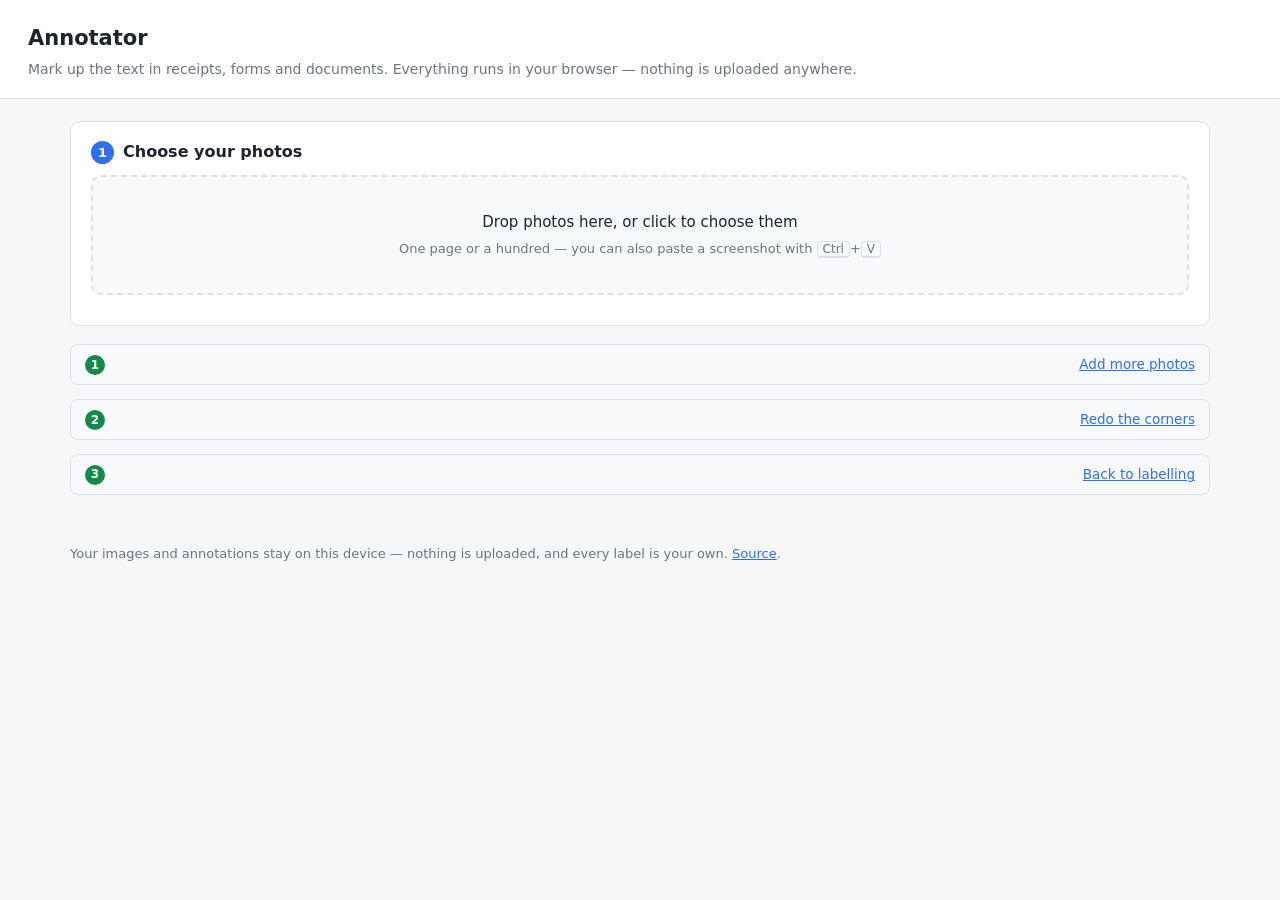
<file: index.html>
<!doctype html>
<html lang="en">
<head>
<meta charset="utf-8">
<meta name="viewport" content="width=device-width, initial-scale=1">
<title>Annotator</title>
<meta name="description" content="Mark up the text in receipts, forms and documents, in your browser.">
<link rel="stylesheet" href="assets/style.css">
</head>
<body>

<header>
  <h1>Annotator</h1>
  <p class="sub">
    Mark up the text in receipts, forms and documents. Everything runs in your
    browser &mdash; nothing is uploaded anywhere.
  </p>
</header>

<main>
  <section class="step" id="step-photo">
    <h2><span class="num">1</span> Choose your photos</h2>
    <label class="drop" id="drop-zone">
      <span class="drop-main">Drop photos here, or click to choose them</span>
      <span class="drop-sub">One page or a hundred &mdash; you can also paste a
        screenshot with <kbd>Ctrl</kbd>+<kbd>V</kbd></span>
      <input type="file" id="file-input" multiple
             accept=".png,.jpg,.jpeg,.webp">
    </label>
    <span id="upload-msg" class="msg"></span>
  </section>

  <div class="done" id="done-photo" hidden>
    <span class="tick">1</span>
    <span id="done-photo-text"></span>
    <button id="btn-add-photos" class="link">Add more photos</button>
  </div>

  <!-- Where you are in the batch, and how much of it is left. -->
  <div class="rail" id="rail" hidden>
    <div class="rail-head">
      <span id="rail-count"></span>
      <span class="rail-track" role="progressbar" aria-valuemin="0">
        <span class="rail-bar" id="rail-bar"></span>
      </span>
      <button id="btn-prev-page" class="ghost small">Previous</button>
      <button id="btn-next-page" class="ghost small">Next</button>
      <button id="btn-export-all" class="small">Export everything</button>
    </div>
    <div class="rail-list" id="rail-list"></div>
  </div>

  <section class="step" id="step-corners" hidden>
    <h2><span class="num">2</span> Click the 4 corners of the page</h2>
    <p class="help">
      Click each corner once, going around the edge. The sides can be slanted.
      Drag a corner to nudge it.
    </p>
    <div class="controls">
      <button id="btn-undo-corner" class="ghost">Undo last corner</button>
      <button id="btn-clear-corners" class="ghost">Clear</button>
      <button id="btn-skip" class="ghost">Skip &mdash; it is already flat</button>
      <button id="btn-straighten" disabled>Straighten it</button>
      <span id="corner-count" class="msg">0 of 4 corners</span>
    </div>
    <div class="canvas-wrap">
      <canvas id="canvas-corners"></canvas>
    </div>
  </section>

  <div class="done" id="done-corners" hidden>
    <span class="tick">2</span>
    <span id="done-corners-text"></span>
    <button id="btn-redo-corners" class="link">Redo the corners</button>
  </div>

  <section class="step" id="step-boxes" hidden>
    <h2><span class="num">3</span> Box the text and type what it says</h2>
    <p class="help">
      Drag across a piece of text to box it, type what it says, and press
      <kbd>Enter</kbd> to finish it and draw the next. A box with no label yet
      is drawn <b>dashed grey</b>. Click a box to edit it, drag its middle to
      move it or a corner to resize it. <kbd>Esc</kbd> deselects,
      <kbd>Delete</kbd> removes the selected box, and <kbd>Ctrl</kbd>+<kbd>Z</kbd>
      takes back the last one drawn.
    </p>
    <div class="controls">
      <button id="btn-delete-box" class="ghost">Delete selected</button>
      <button id="btn-clear-boxes" class="ghost">Clear all boxes</button>
      <button id="btn-done-boxes">Done with this page</button>
      <span id="box-count" class="msg">0 boxes</span>
    </div>

    <div class="editor">
      <div class="canvas-wrap">
        <canvas id="canvas-boxes"></canvas>
      </div>

      <aside class="side">
        <h3>Selected box</h3>
        <label>What does it say?
          <input type="text" id="box-text" placeholder="leave empty if unsure"
                 autocomplete="off">
        </label>
        <label>Kind
          <select id="box-kind">
            <option value="printed">printed</option>
            <option value="handwritten">handwritten</option>
            <option value="unknown">unknown</option>
          </select>
        </label>
        <p class="hint">
          Leave the text empty for anything you cannot read. Those boxes are
          exported as <code>###</code>, the don't-care marker, so the box is
          still learned but the text is not.
        </p>
        <hr>
        <h3>Boxes</h3>
        <ol id="box-list"></ol>
      </aside>
    </div>
  </section>

  <div class="done" id="done-boxes" hidden>
    <span class="tick">3</span>
    <span id="done-boxes-text"></span>
    <button id="btn-back-to-boxes" class="link">Back to labelling</button>
  </div>

  <section class="step" id="step-export" hidden>
    <h2><span class="num">4</span> Export the labels</h2>
    <p class="help" id="export-summary"></p>

    <div class="formats">
      <div class="format">
        <h3>Whole page, for a detector</h3>
        <p>
          Each page as you labelled it: <code>&lt;name&gt;.json</code> with
          every box, and <code>gt_&lt;name&gt;.txt</code> in
          <a href="https://rrc.cvc.uab.es/?ch=4&amp;com=tasks">ICDAR-2015</a>
          form, which text-detection trainers read. Unlabelled boxes go out as
          <code>###</code>. A batch arrives as one zip.
        </p>
        <button id="btn-download">Download page labels</button>
      </div>

      <div class="format">
        <h3>Cropped lines, for a recogniser</h3>
        <p>
          One PNG per labelled box plus a tab-separated
          <code>labels.txt</code>, zipped &mdash; what PaddleOCR, MMOCR and
          TrOCR read for recognition. A batch keeps a folder per page and
          shares one label file. Unlabelled boxes are left out, since there is
          nothing to learn from them.
        </p>
        <button id="btn-download-crops">Download crops</button>
      </div>
    </div>
    <span id="save-msg" class="msg"></span>
  </section>
</main>

<footer>
  <p>
    Your images and annotations stay on this device &mdash; nothing is
    uploaded, and every label is your own.
    <a href="https://github.com/k-byzid/Annotator-Tool">Source</a>.
  </p>
</footer>

<script type="module" src="assets/app.js"></script>
</body>
</html>
</file>
<file: assets/style.css>
:root {
  --bg: #f6f7f9;
  --panel: #ffffff;
  --sunk: #f7f9fb;
  --ink: #1d2430;
  --muted: #6b7480;
  --line: #dde1e7;
  --accent: #2f6fed;
  --accent-dark: #2557bd;
  --accent-wash: rgba(47, 111, 237, 0.08);
  --good: #14894a;
  --bad: #c02a2a;
  --warn-ink: #8a6d0b;
  --warn-bg: #fdf3d0;
}

/* The tool is used for long stretches, often against a scan of a bright
 * page, so it follows the reader's theme instead of forcing a white one. */
@media (prefers-color-scheme: dark) {
  :root:not([data-theme="light"]) {
    --bg: #14171c;
    --panel: #1b1f26;
    --sunk: #21262e;
    --ink: #e7eaee;
    --muted: #9aa3ae;
    --line: #333a44;
    --accent: #5b8def;
    --accent-dark: #7ba4f3;
    --accent-wash: rgba(91, 141, 239, 0.14);
    --good: #3aa76d;
    --bad: #e2635f;
    --warn-ink: #e8c86a;
    --warn-bg: #3a3218;
  }
}

* { box-sizing: border-box; }

body {
  margin: 0;
  padding: 0 0 60px;
  background: var(--bg);
  color: var(--ink);
  font: 15px/1.55 system-ui, -apple-system, "Segoe UI", Roboto, sans-serif;
}

header {
  padding: 22px 28px 18px;
  background: var(--panel);
  border-bottom: 1px solid var(--line);
}
header h1 { margin: 0; font-size: 21px; }
header .sub { margin: 4px 0 0; color: var(--muted); font-size: 14px; }

main { max-width: 1180px; margin: 0 auto; padding: 22px 20px; }

.step {
  background: var(--panel);
  border: 1px solid var(--line);
  border-radius: 10px;
  padding: 18px 20px 20px;
  margin-bottom: 18px;
}
.step h2 {
  margin: 0 0 10px;
  font-size: 16px;
  display: flex;
  align-items: center;
  gap: 9px;
}
.step .num {
  display: inline-grid;
  place-items: center;
  width: 23px;
  height: 23px;
  border-radius: 50%;
  background: var(--accent);
  color: #fff;
  font-size: 13px;
}

.help { margin: 0 0 12px; color: var(--muted); font-size: 13.5px; max-width: 70ch; }

.controls {
  display: flex;
  flex-wrap: wrap;
  gap: 9px;
  align-items: center;
  margin-bottom: 12px;
}

button {
  font: inherit;
  font-size: 14px;
  padding: 7px 14px;
  border-radius: 7px;
  border: 1px solid var(--accent);
  background: var(--accent);
  color: #fff;
  cursor: pointer;
}
button:hover:not(:disabled) { background: var(--accent-dark); }
button:disabled { opacity: .45; cursor: not-allowed; }
button.ghost { background: transparent; color: var(--ink); border-color: var(--line); }
button.ghost:hover { background: var(--accent-wash); }

.msg { color: var(--muted); font-size: 13.5px; }
.msg.ok { color: var(--good); }
.msg.bad { color: var(--bad); }

.canvas-wrap {
  border: 1px solid var(--line);
  border-radius: 8px;
  background: var(--sunk);
  overflow: auto;
  max-height: 74vh;
  padding: 8px;
}
canvas { display: block; max-width: 100%; touch-action: none; user-select: none; cursor: crosshair; }

.editor { display: grid; grid-template-columns: 1fr 290px; gap: 16px; align-items: start; }
@media (max-width: 900px) { .editor { grid-template-columns: 1fr; } }

.side {
  border: 1px solid var(--line);
  border-radius: 8px;
  padding: 14px;
  background: var(--sunk);
}
.side h3 { margin: 0 0 9px; font-size: 14px; }
.side label { display: block; font-size: 13px; color: var(--muted); margin-bottom: 11px; }
.side input, .side select {
  width: 100%;
  font: inherit;
  font-size: 14px;
  margin-top: 4px;
  padding: 6px 8px;
  border: 1px solid var(--line);
  border-radius: 6px;
  background: var(--panel);
  color: var(--ink);
}
.side .hint { font-size: 12.5px; color: var(--muted); margin: 0; }
.side hr { border: 0; border-top: 1px solid var(--line); margin: 14px 0; }

#box-list { margin: 0; padding-left: 20px; max-height: 260px; overflow: auto; font-size: 13px; }
#box-list li { cursor: pointer; padding: 2px 0; }
#box-list li.active { color: var(--accent); font-weight: 600; }
#box-list li .kind { color: var(--muted); font-size: 11.5px; }

/* Marks a box that has been drawn but not labelled yet. */
.todo {
  font-size: 11px;
  color: var(--warn-ink);
  background: var(--warn-bg);
  padding: 1px 5px;
  border-radius: 3px;
}

kbd {
  background: var(--sunk);
  border: 1px solid var(--line);
  border-bottom-width: 2px;
  border-radius: 4px;
  padding: 0 5px;
  font-size: 12px;
  font-family: inherit;
}

/* A finished step, collapsed to one line. */
.done {
  max-width: 1180px;
  margin: 0 auto 14px;
  padding: 9px 14px;
  display: flex;
  align-items: center;
  gap: 10px;
  border: 1px solid var(--line);
  border-radius: 8px;
  background: var(--sunk);
  color: var(--muted);
  font-size: 13.5px;
}
.done .tick {
  display: inline-grid;
  place-items: center;
  width: 20px;
  height: 20px;
  border-radius: 50%;
  background: var(--good);
  color: #fff;
  font-size: 12px;
  font-weight: 600;
  flex: none;
}
.done .link {
  margin-left: auto;
  border: 0;
  background: none;
  padding: 0;
  font: inherit;
  color: var(--accent);
  cursor: pointer;
  text-decoration: underline;
}

/* The batch rail: where you are, how much is left, and a way to any page.
 * It sits between the finished steps and the working one, so it reads as
 * status rather than as another step. */
.rail {
  max-width: 1180px;
  margin: 0 auto 18px;
  padding: 11px 14px 12px;
  border: 1px solid var(--line);
  border-radius: 9px;
  background: var(--panel);
}
.rail-head {
  display: flex;
  align-items: center;
  gap: 12px;
  font-size: 13.5px;
  color: var(--muted);
}
.rail-track {
  flex: 1;
  min-width: 80px;
  height: 5px;
  border-radius: 3px;
  background: var(--sunk);
  border: 1px solid var(--line);
  overflow: hidden;
}
.rail-bar {
  display: block;
  height: 100%;
  width: 0;
  background: var(--good);
  transition: width .2s;
}
button.small { font-size: 13px; padding: 5px 11px; }

.rail-list {
  display: flex;
  flex-wrap: wrap;
  gap: 6px;
  margin-top: 11px;
}
.chip {
  font: inherit;
  font-size: 12.5px;
  max-width: 22ch;
  overflow: hidden;
  text-overflow: ellipsis;
  white-space: nowrap;
  padding: 4px 10px;
  border-radius: 20px;
  border: 1px solid var(--line);
  background: var(--sunk);
  color: var(--muted);
  cursor: pointer;
}
.chip:hover { border-color: var(--accent); color: var(--ink); }
/* State reads from the border, so the row stays quiet until scanned. */
.chip.boxes { border-color: var(--warn-ink); color: var(--ink); }
.chip.done {
  border-color: var(--good);
  color: var(--good);
}
.chip.current {
  background: var(--accent);
  border-color: var(--accent);
  color: #fff;
  font-weight: 600;
}

/* Step 1. The whole panel is the target, since a photo is more often
 * dragged in or pasted than picked out of a file dialog. */
.drop {
  display: flex;
  flex-direction: column;
  align-items: center;
  justify-content: center;
  gap: 5px;
  padding: 34px 20px;
  margin-bottom: 10px;
  border: 2px dashed var(--line);
  border-radius: 10px;
  background: var(--sunk);
  cursor: pointer;
  text-align: center;
  transition: border-color .15s, background .15s;
}
.drop:hover, .drop:focus-within { border-color: var(--accent); }
.drop.over {
  border-color: var(--accent);
  background: var(--accent-wash);
}
.drop-main { font-size: 15px; color: var(--ink); }
.drop-sub { font-size: 13px; color: var(--muted); }
.drop input[type="file"] {
  position: absolute;
  width: 1px;
  height: 1px;
  opacity: 0;
  pointer-events: none;
}

/* Step 4. The two exports feed different halves of an OCR stack, so they
 * sit side by side as equals rather than one being the afterthought. */
.formats {
  display: grid;
  grid-template-columns: repeat(auto-fit, minmax(280px, 1fr));
  gap: 14px;
  margin-bottom: 12px;
}
.format {
  display: flex;
  flex-direction: column;
  align-items: flex-start;
  gap: 9px;
  border: 1px solid var(--line);
  border-radius: 9px;
  padding: 15px 16px;
  background: var(--sunk);
}
.format h3 { margin: 0; font-size: 14px; }
.format p {
  margin: 0;
  flex: 1;
  color: var(--muted);
  font-size: 13px;
  line-height: 1.5;
}
.format code {
  font-size: 12.5px;
  background: var(--panel);
  border: 1px solid var(--line);
  border-radius: 4px;
  padding: 0 4px;
}
.format a { color: var(--accent); }

:focus-visible {
  outline: 2px solid var(--accent);
  outline-offset: 2px;
}

@media (prefers-reduced-motion: reduce) {
  * { transition: none !important; animation: none !important; }
}

footer {
  max-width: 1180px;
  margin: 0 auto;
  padding: 0 20px;
  color: var(--muted);
  font-size: 13px;
}
footer a { color: var(--accent); }
</file>
